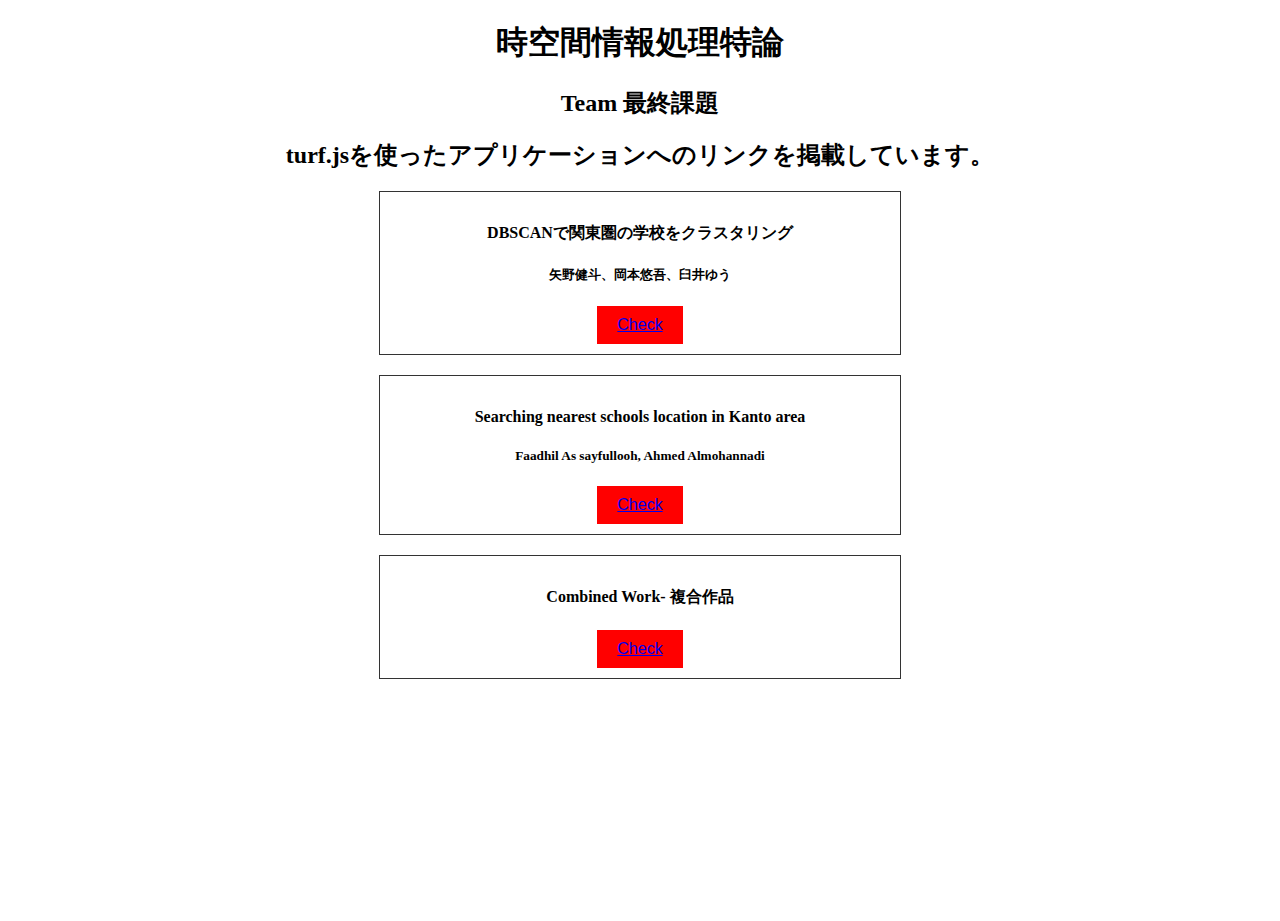
<file: index.html>
<!DOCTYPE html>
<html lang="ja">
<head>
  <meta charset="UTF-8">
  <meta name="viewport" content="width=device-width, initial-scale=1.0">
  <title>TURF.JF PROJECT</title>
  <style>
    body {
      align-items: center;
      justify-content: center;
      height: 100vh;
      margin: 0 auto;
      text-align: center;
      
    }

    button {
      padding: 10px 20px;
      font-size: 16px;
      background-color: red;
      color: white;
      border: none;
      cursor: pointer;
    }

        .info-box {
      margin: 20px auto;
      border: solid 1px #333;
      width: 500px;
      padding: 10px;
        }
  </style>
</head>
<body>
  <h1>時空間情報処理特論</h1>
  <h2>Team 最終課題</h2>
  <h2>turf.jsを使ったアプリケーションへのリンクを掲載しています。</h2>

  <div class="info-box">
    <h4>DBSCANで関東圏の学校をクラスタリング</h4>
    <h5>矢野健斗、岡本悠吾、臼井ゆう</h5>
    <button onclick="alert('ボタンがクリックされました。')"><a href="day14/schoolmap/top.html">Check</a></button>
  </div>
  
  </div>
    <div class="info-box">
    <h4>Searching nearest schools location in Kanto area</h4>
    <h5>Faadhil As sayfullooh, Ahmed Almohannadi </h5>
    <button><a href="day14/Schoolmap_Search/Index.html">Check</a></button>
  </div>

  </div>
    <div class="info-box">
    <h4>Combined Work- 複合作品 </h4>
    <button><a href="day14/schoolmap_combined/top.html">Check</a></button>
  </div>
  
  
</body>
</html>
</file>
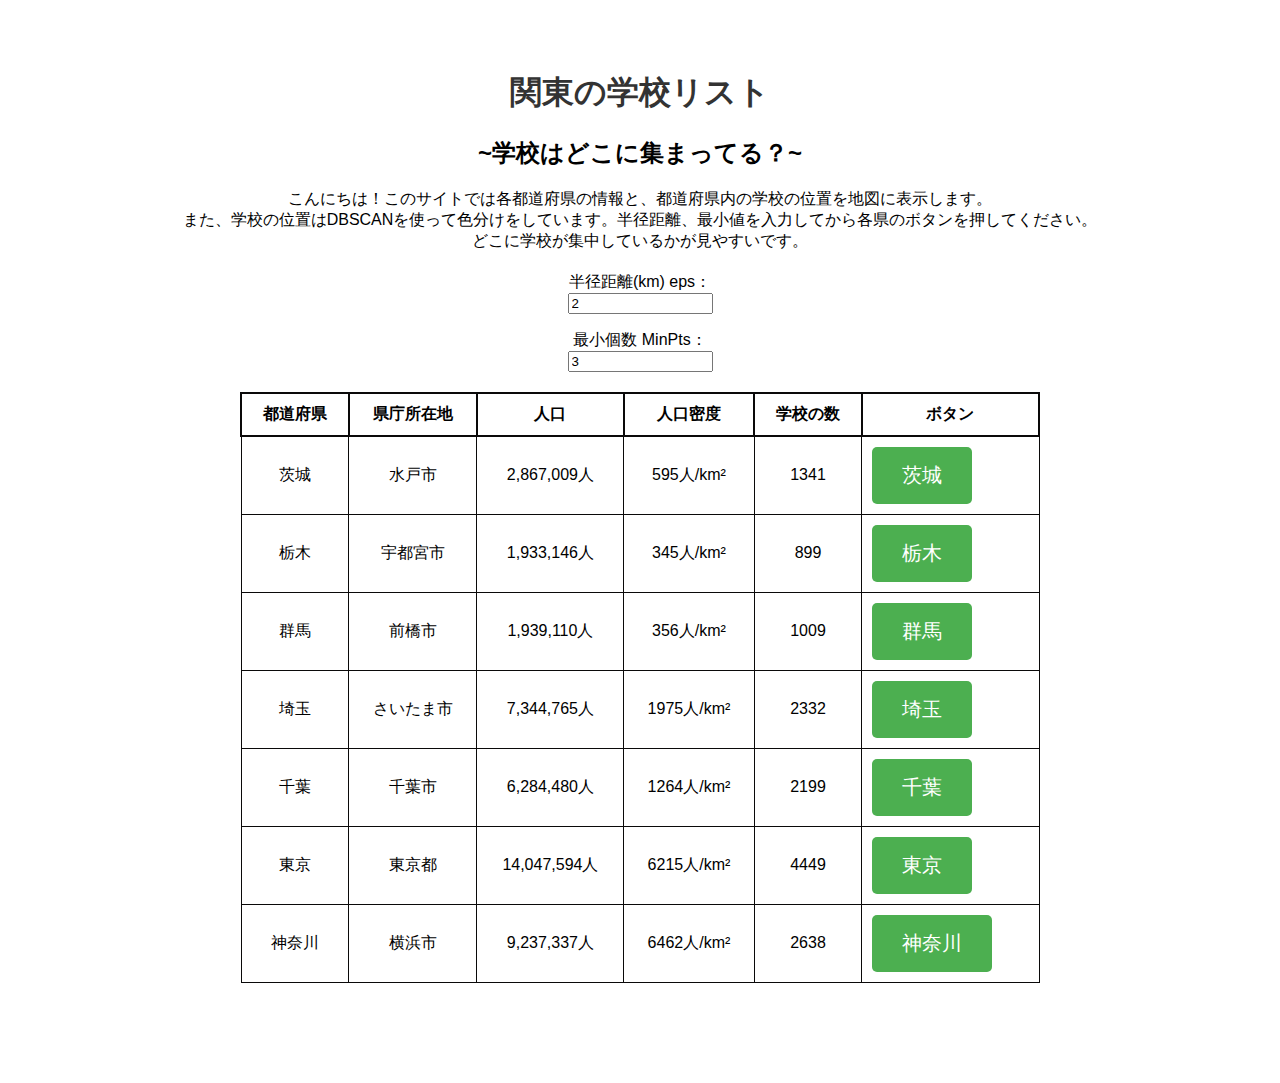
<file: day14/schoolmap/top.html>
<!DOCTYPE html>
<html lang="ja">
<head>
    <meta charset="UTF-8">
    <meta name="viewport" content="width=device-width, initial-scale=1.0">
    <link rel="stylesheet" href="top.css">
    <title>関東の病院リスト</title>
</head>
<body>
    <div style="margin-bottom: 20px;">
        <h1>関東の学校リスト</h1>
        <h2>~学校はどこに集まってる？~</h2>
        <p>こんにちは！このサイトでは各都道府県の情報と、都道府県内の学校の位置を地図に表示します。<br>
        また、学校の位置はDBSCANを使って色分けをしています。半径距離、最小値を入力してから各県のボタンを押してください。<br>
        どこに学校が集中しているかが見やすいです。<br>
        </p>
    </div>
    <div style="margin-bottom: 20px;">
        <p>半径距離(km) eps：<br>
        <input type="float" id='eps' name="eps" value=2 size="15"></p>
        <p>最小個数 MinPts：<br>
        <input type="int" id='MinPts' name="MinPts" value=3 size="15"></p>
    </div>    
    <table>
        <thead>
            <tr>
                <th>都道府県</th>
                <th>県庁所在地</th>
                <th>人口</th>
                <th>人口密度</th>
                <th>学校の数</th>
                <th>ボタン</th>
            </tr>
        </thead>
        <tbody>
            <tr>
                <td>茨城</td>
                <td>水戸市</td>
                <td>2,867,009人</td>
                <td>595人/km²</td>
                <td>1341</td>
                <td><button onclick="navigateToPage('index.html', { lat: 36.341737, lng: 140.446824, path: './data/P29-21_08.geojson', eps: parseFloat(document.getElementById('eps').value), MinPts: parseFloat(document.getElementById('MinPts').value)})">茨城</button></td>
            </tr>
            <tr>
                <td>栃木</td>
                <td>宇都宮市</td>
                <td>1,933,146人</td>
                <td>345人/km²</td>
                <td>899</td>
                <td><button onclick="navigateToPage('index.html', { lat: 36.565912, lng: 139.883592, path: './data/P29-21_09.geojson', eps: parseFloat(document.getElementById('eps').value), MinPts: parseFloat(document.getElementById('MinPts').value)})">栃木</button></td>
            </tr>
            <tr>
                <td>群馬</td>
                <td>前橋市</td>
                <td>1,939,110人</td>
                <td>356人/km²</td>
                <td>1009</td>
                <td><button onclick="navigateToPage('index.html', { lat: 36.390688, lng: 139.060453, path: './data/P29-21_10.geojson', eps: parseFloat(document.getElementById('eps').value), MinPts: parseFloat(document.getElementById('MinPts').value)})">群馬</button></td>
            </tr>
            <tr>
                <td>埼玉</td>
                <td>さいたま市</td>
                <td>7,344,765人</td>
                <td>1975人/km²</td>
                <td>2332</td>
                <td><button onclick="navigateToPage('index.html', { lat: 35.857033, lng: 139.649012, path: './data/P29-21_11.geojson', eps: parseFloat(document.getElementById('eps').value), MinPts: parseFloat(document.getElementById('MinPts').value)})">埼玉</button></td>
            </tr>
            <tr>
                <td>千葉</td>
                <td>千葉市</td>
                <td>6,284,480人</td>
                <td>1264人/km²</td>
                <td>2199</td>
                <td><button onclick="navigateToPage('index.html', { lat: 35.604560, lng: 140.123154, path: './data/P29-21_12.geojson', eps: parseFloat(document.getElementById('eps').value), MinPts: parseFloat(document.getElementById('MinPts').value)})">千葉</button></td>
            </tr>
            <tr>
                <td>東京</td>
                <td>東京都</td>
                <td>14,047,594人</td>
                <td>6215人/km²</td>
                <td>4449</td>
                <td><button onclick="navigateToPage('index.html', { lat: 35.689501, lng: 139.691722, path: './data/P29-21_13.geojson', eps: parseFloat(document.getElementById('eps').value), MinPts: parseFloat(document.getElementById('MinPts').value)})">東京</button></td>
            </tr>
            <tr>
                <td>神奈川</td>
                <td>横浜市</td>
                <td>9,237,337人</td>
                <td>6462人/km²</td>
                <td>2638</td>
                <td><button onclick="navigateToPage('index.html', { lat: 35.447734, lng: 139.642537, path: './data/P29-21_14.geojson', eps: parseFloat(document.getElementById('eps').value), MinPts: parseFloat(document.getElementById('MinPts').value)})">神奈川</button></td>
            </tr>
        </tbody>
    </table>
    <div style="height:100px;">

    
    </div>
    <script src="top.js"></script>
</body>
</html>
</file>
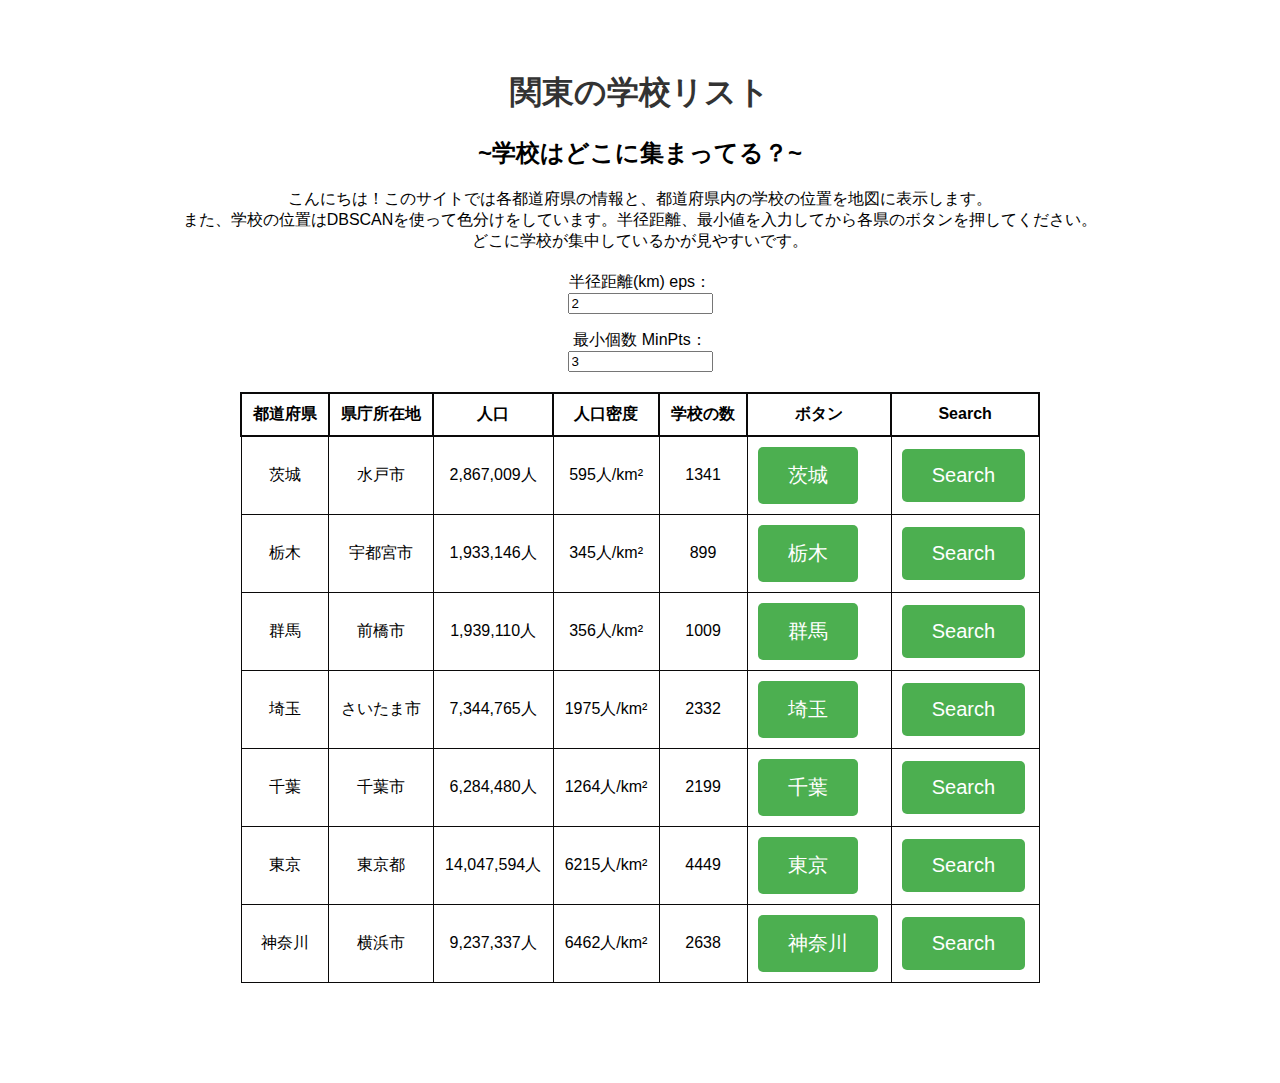
<file: day14/schoolmap_combined/top.html>
<!DOCTYPE html>
<html lang="ja">
<head>
    <meta charset="UTF-8">
    <meta name="viewport" content="width=device-width, initial-scale=1.0">
    <link rel="stylesheet" href="top.css">
    <title>関東の病院リスト</title>
</head>
<body>
    <div style="margin-bottom: 20px;">
        <h1>関東の学校リスト</h1>
        <h2>~学校はどこに集まってる？~</h2>
        <p>こんにちは！このサイトでは各都道府県の情報と、都道府県内の学校の位置を地図に表示します。<br>
        また、学校の位置はDBSCANを使って色分けをしています。半径距離、最小値を入力してから各県のボタンを押してください。<br>
        どこに学校が集中しているかが見やすいです。<br>
        </p>
    </div>
    <div style="margin-bottom: 20px;">
        <p>半径距離(km) eps：<br>
        <input type="float" id='eps' name="eps" value=2 size="15"></p>
        <p>最小個数 MinPts：<br>
        <input type="int" id='MinPts' name="MinPts" value=3 size="15"></p>
    </div>    
    <table>
        <thead>
            <tr>
                <th>都道府県</th>
                <th>県庁所在地</th>
                <th>人口</th>
                <th>人口密度</th>
                <th>学校の数</th>
                <th>ボタン</th>
                <th>Search</th>
            </tr>
        </thead>
        <tbody>
            <tr>
                <td>茨城</td>
                <td>水戸市</td>
                <td>2,867,009人</td>
                <td>595人/km²</td>
                <td>1341</td>
                <td><button onclick="navigateToPage('index.html', { lat: 36.341737, lng: 140.446824, path: './data/P29-21_08.geojson', eps: parseFloat(document.getElementById('eps').value), MinPts: parseFloat(document.getElementById('MinPts').value)})">茨城</button></td>
                <td><button onclick="navigateToPage('search.html', { lat: 36.341737, lng: 140.446824, path: './data/P29-21_08.geojson' })">Search</button></td>           
		   </tr>
            <tr>
                <td>栃木</td>
                <td>宇都宮市</td>
                <td>1,933,146人</td>
                <td>345人/km²</td>
                <td>899</td>
                <td><button onclick="navigateToPage('index.html', { lat: 36.565912, lng: 139.883592, path: './data/P29-21_09.geojson', eps: parseFloat(document.getElementById('eps').value), MinPts: parseFloat(document.getElementById('MinPts').value)})">栃木</button></td>
                <td><button onclick="navigateToPage('search.html', { lat: 36.565912, lng: 139.883592, path: './data/P29-21_09.geojson', eps: parseFloat(document.getElementById('eps').value), MinPts: parseFloat(document.getElementById('MinPts').value)})">Search</button></td>
            </tr>
            <tr>
                <td>群馬</td>
                <td>前橋市</td>
                <td>1,939,110人</td>
                <td>356人/km²</td>
                <td>1009</td>
                <td><button onclick="navigateToPage('index.html', { lat: 36.390688, lng: 139.060453, path: './data/P29-21_10.geojson', eps: parseFloat(document.getElementById('eps').value), MinPts: parseFloat(document.getElementById('MinPts').value)})">群馬</button></td>
                <td><button onclick="navigateToPage('search.html', { lat: 36.390688, lng: 139.060453, path: './data/P29-21_10.geojson', eps: parseFloat(document.getElementById('eps').value), MinPts: parseFloat(document.getElementById('MinPts').value)})">Search</button></td>
            </tr>
            <tr>
                <td>埼玉</td>
                <td>さいたま市</td>
                <td>7,344,765人</td>
                <td>1975人/km²</td>
                <td>2332</td>
                <td><button onclick="navigateToPage('index.html', { lat: 35.857033, lng: 139.649012, path: './data/P29-21_11.geojson', eps: parseFloat(document.getElementById('eps').value), MinPts: parseFloat(document.getElementById('MinPts').value)})">埼玉</button></td>
                <td><button onclick="navigateToPage('search.html', { lat: 35.857033, lng: 139.649012, path: './data/P29-21_11.geojson', eps: parseFloat(document.getElementById('eps').value), MinPts: parseFloat(document.getElementById('MinPts').value)})">Search</button></td>
            </tr>
            <tr>
                <td>千葉</td>
                <td>千葉市</td>
                <td>6,284,480人</td>
                <td>1264人/km²</td>
                <td>2199</td>
                <td><button onclick="navigateToPage('index.html', { lat: 35.604560, lng: 140.123154, path: './data/P29-21_12.geojson', eps: parseFloat(document.getElementById('eps').value), MinPts: parseFloat(document.getElementById('MinPts').value)})">千葉</button></td>
                <td><button onclick="navigateToPage('search.html', { lat: 35.604560, lng: 140.123154, path: './data/P29-21_12.geojson', eps: parseFloat(document.getElementById('eps').value), MinPts: parseFloat(document.getElementById('MinPts').value)})">Search</button></td>
            </tr>
            <tr>
                <td>東京</td>
                <td>東京都</td>
                <td>14,047,594人</td>
                <td>6215人/km²</td>
                <td>4449</td>
                <td><button onclick="navigateToPage('index.html', { lat: 35.689501, lng: 139.691722, path: './data/P29-21_13.geojson', eps: parseFloat(document.getElementById('eps').value), MinPts: parseFloat(document.getElementById('MinPts').value)})">東京</button></td>
                <td><button onclick="navigateToPage('search.html', { lat: 35.689501, lng: 139.691722, path: './data/P29-21_13.geojson', eps: parseFloat(document.getElementById('eps').value), MinPts: parseFloat(document.getElementById('MinPts').value)})">Search</button></td>
            </tr>
            <tr>
                <td>神奈川</td>
                <td>横浜市</td>
                <td>9,237,337人</td>
                <td>6462人/km²</td>
                <td>2638</td>
                <td><button onclick="navigateToPage('index.html', { lat: 35.447734, lng: 139.642537, path: './data/P29-21_14.geojson', eps: parseFloat(document.getElementById('eps').value), MinPts: parseFloat(document.getElementById('MinPts').value)})">神奈川</button></td>
                <td><button onclick="navigateToPage('search.html', { lat: 35.447734, lng: 139.642537, path: './data/P29-21_14.geojson', eps: parseFloat(document.getElementById('eps').value), MinPts: parseFloat(document.getElementById('MinPts').value)})">Search</button></td>
            </tr>
        </tbody>
    </table>
    <div style="height:100px;">

    
    </div>
    <script src="top.js"></script>
</body>
</html>
</file>
<file: day14/schoolmap/top.css>
body {
    font-family: 'Segoe UI', Tahoma, Geneva, Verdana, sans-serif;
    background-color: #fff;
    text-align: center;
    padding: 50px;
    justify-content: center;
    align-items: center;
    height: 100vh;
    margin: 0;
}

table {
    border-collapse: collapse;
    width: 80%;
    max-width: 800px; /* 画面サイズに合わせて調整 */
    margin: 0 auto;
}

th, td {
    border: 1px solid #0a0909; /* 枠線を白の細線に設定 */
    padding: 10px;
    text-align: center;
}

th {
    border: 2px solid #0a0909; /* 1列目の枠線を白の太線に設定 */
    background-color: #fff; /* ヘッダーの背景色を指定 */
}

h1 {
    color: #333;
}

.button-container {
    display: flex;
    flex-direction: column;
    align-items: center;
    gap: 20px;
    margin-top: 30px;
}

button {
    display: flex;
    justify-content: space-between;
    align-items: center;
    padding: 15px 30px;
    font-size: 20px;
    cursor: pointer;
    background-color: #4CAF50;
    color: white;
    border: none;
    border-radius: 5px;
    transition: background-color 0.3s;
}

button:hover {
    background-color: #45a049;
}

/* 追加：都道府県情報のスタイル */

.button-container button span {
    font-size: 14px;
    margin-left: 10px;
    color: #ddd;
    max-width: 300px;  /* 必要に応じて調整 */
    white-space: nowrap;
    overflow: hidden;
    text-overflow: ellipsis;
}
</file>
<file: day14/schoolmap_combined/top.css>
body {
    font-family: 'Segoe UI', Tahoma, Geneva, Verdana, sans-serif;
    background-color: #fff;
    text-align: center;
    padding: 50px;
    justify-content: center;
    align-items: center;
    height: 100vh;
    margin: 0;
}

table {
    border-collapse: collapse;
    width: 80%;
    max-width: 800px; /* 画面サイズに合わせて調整 */
    margin: 0 auto;
}

th, td {
    border: 1px solid #0a0909; /* 枠線を白の細線に設定 */
    padding: 10px;
    text-align: center;
}

th {
    border: 2px solid #0a0909; /* 1列目の枠線を白の太線に設定 */
    background-color: #fff; /* ヘッダーの背景色を指定 */
}

h1 {
    color: #333;
}

.button-container {
    display: flex;
    flex-direction: column;
    align-items: center;
    gap: 20px;
    margin-top: 30px;
}

button {
    display: flex;
    justify-content: space-between;
    align-items: center;
    padding: 15px 30px;
    font-size: 20px;
    cursor: pointer;
    background-color: #4CAF50;
    color: white;
    border: none;
    border-radius: 5px;
    transition: background-color 0.3s;
}

button:hover {
    background-color: #45a049;
}

/* 追加：都道府県情報のスタイル */

.button-container button span {
    font-size: 14px;
    margin-left: 10px;
    color: #ddd;
    max-width: 300px;  /* 必要に応じて調整 */
    white-space: nowrap;
    overflow: hidden;
    text-overflow: ellipsis;
}
</file>
